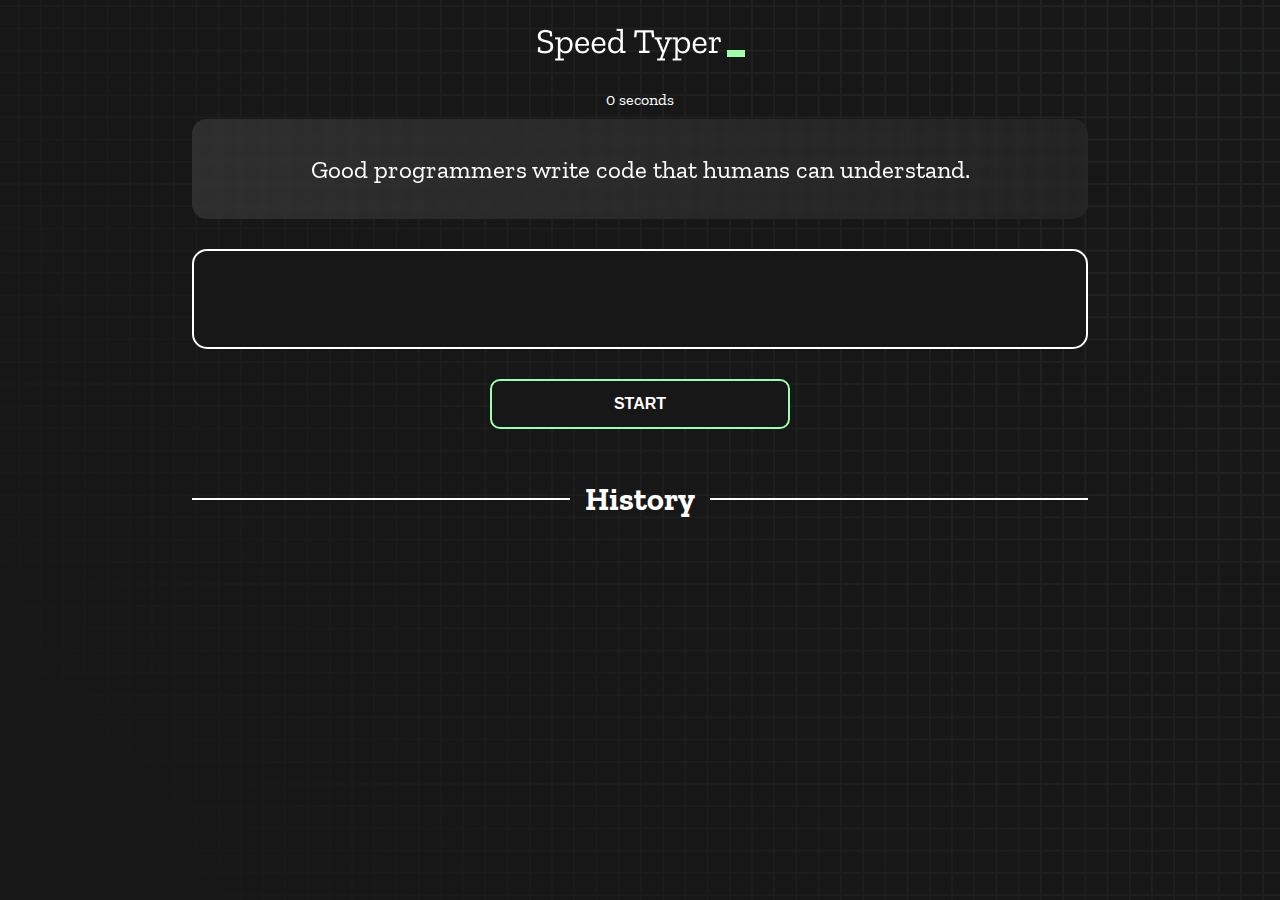
<file: index.html>
<!DOCTYPE html>
<html lang="en">
  <head>
    <meta charset="UTF-8" />
    <meta http-equiv="X-UA-Compatible" content="IE=edge" />
    <meta name="viewport" content="width=device-width, initial-scale=1.0" />
    <title>Speed Monster</title>
    <link rel="stylesheet" href="styles.css" />
    <link rel="preconnect" href="https://fonts.googleapis.com" />
    <link rel="preconnect" href="https://fonts.gstatic.com" crossorigin />
    <link href="https://fonts.googleapis.com/css2?family=Zilla+Slab:wght@300;400;500&display=swap" rel="stylesheet" />
  </head>
  <body>
    <h1 class="title"><img src="./logo.png" /></h1>
    <div id="show-time">0 seconds</div>

    <div class="box-container">
      <div id="question"></div>

      <div id="display" class="inactive"></div>

      <div class="buttons">
        <button id="start">START</button>
      </div>

      <div class="divider-container">
        <div class="line"></div>
        <h1 class="title2">History</h1>
        <div class="line"></div>
      </div>
      <div id="histories"></div>
    </div>

    <div id="countdown"></div>
    <div id="modal-background" class="hidden"></div>
    <div id="result" class="hidden"></div>
    <script src="./history.js"></script>
    <script src="./script.js"></script>
  </body>
</html>
</file>
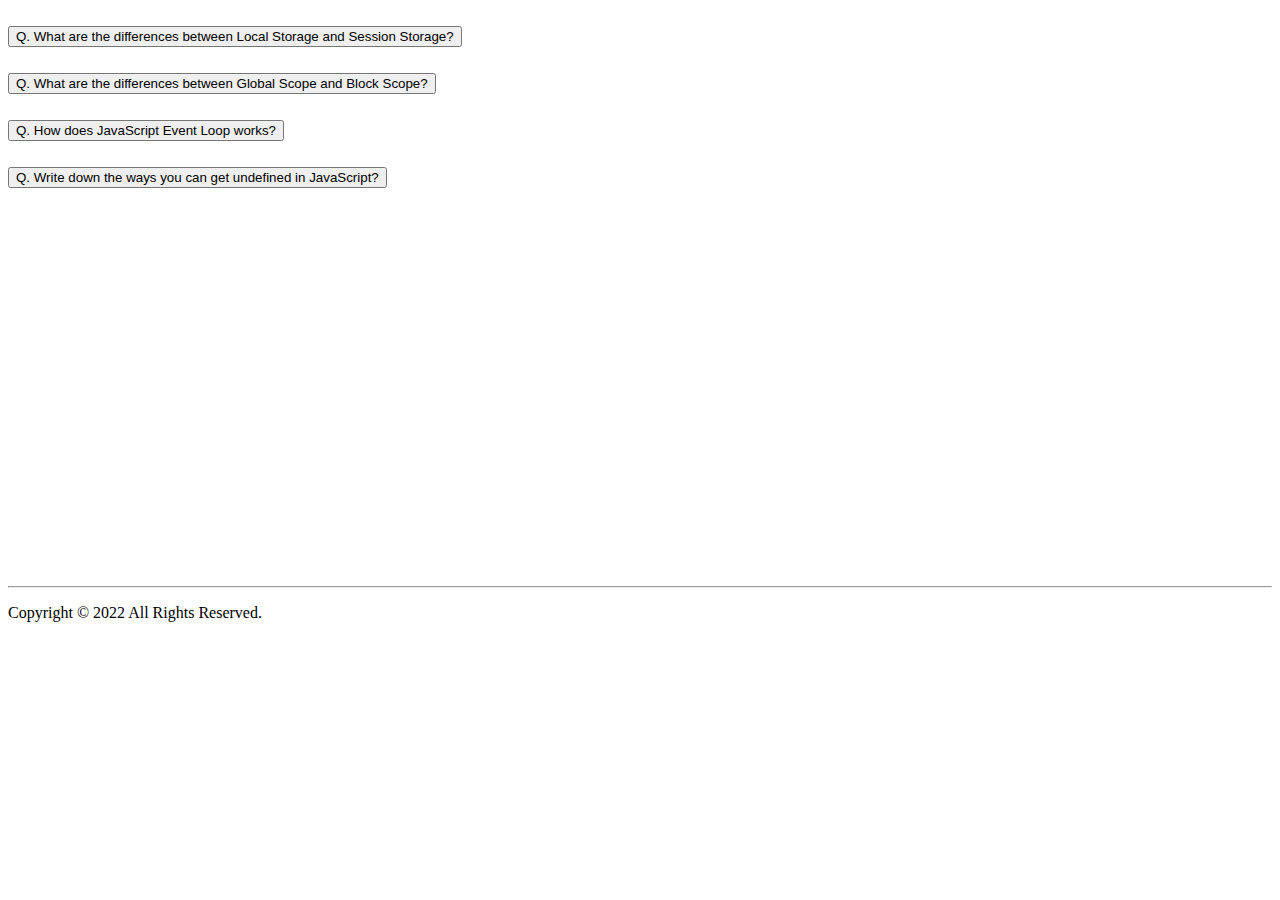
<file: blog.html>
<!DOCTYPE html>
<html lang="en">
  <head>
    <meta charset="utf-8" />
    <meta name="viewport" content="width=device-width, initial-scale=1" />
    <title>Blog</title>
    <link
      href="https://cdn.jsdelivr.net/npm/bootstrap@5.2.0/dist/css/bootstrap.min.css"
      rel="stylesheet"
      integrity="sha384-gH2yIJqKdNHPEq0n4Mqa/HGKIhSkIHeL5AyhkYV8i59U5AR6csBvApHHNl/vI1Bx"
      crossorigin="anonymous"
    />
  </head>
  <body class="bg-light">
    <!-- Main Start -->
    <main class="container" style="min-height: 62vh">
      <section class="mt-5">
        <!-- Acoordion -->
        <div class="accordion" id="blogAccoridion">
          <div class="accordion-item">
            <h2 class="accordion-header" id="headingOne">
              <button
                class="accordion-button collapsed"
                type="button"
                data-bs-toggle="collapse"
                data-bs-target="#collapseOne"
                aria-expanded="false"
                aria-controls="collapseOne"
              >
                Q. What are the differences between Local Storage and Session Storage?
              </button>
            </h2>
            <div id="collapseOne" class="accordion-collapse collapse" aria-labelledby="headingOne" data-bs-parent="#blogAccoridion">
              <div class="accordion-body">
                <!-- Answer 1 -->
              </div>
            </div>
          </div>
          <div class="accordion-item">
            <h2 class="accordion-header" id="headingTwo">
              <button
                class="accordion-button collapsed"
                type="button"
                data-bs-toggle="collapse"
                data-bs-target="#collapseTwo"
                aria-expanded="false"
                aria-controls="collapseTwo"
              >
                Q. What are the differences between Global Scope and Block Scope?
              </button>
            </h2>
            <div id="collapseTwo" class="accordion-collapse collapse" aria-labelledby="headingTwo" data-bs-parent="#blogAccoridion">
              <div class="accordion-body">
                <!-- Answer 2 -->
              </div>
            </div>
          </div>
          <div class="accordion-item">
            <h2 class="accordion-header" id="headingThree">
              <button
                class="accordion-button collapsed"
                type="button"
                data-bs-toggle="collapse"
                data-bs-target="#collapseThree"
                aria-expanded="false"
                aria-controls="collapseThree"
              >
                Q. How does JavaScript Event Loop works?
              </button>
            </h2>
            <div id="collapseThree" class="accordion-collapse collapse" aria-labelledby="headingThree" data-bs-parent="#blogAccoridion">
              <div class="accordion-body">
                <!-- Answer 3 -->
              </div>
            </div>
          </div>
          <div class="accordion-item">
            <h2 class="accordion-header" id="headingFour">
              <button
                class="accordion-button collapsed"
                type="button"
                data-bs-toggle="collapse"
                data-bs-target="#collapseFour"
                aria-expanded="false"
                aria-controls="collapseFour"
              >
                Q. Write down the ways you can get undefined in JavaScript?
              </button>
            </h2>
            <div id="collapseFour" class="accordion-collapse collapse" aria-labelledby="headingFour" data-bs-parent="#blogAccoridion">
              <div class="accordion-body">
                <!-- Answer 4 -->
              </div>
            </div>
          </div>
        </div>
      </section>
    </main>
    <!-- Main End -->

    <!-- Footer Start -->
    <footer class="mt-5 container">
      <hr class="bg-dark p-0 m-0" />
      <p class="text-center p-4">Copyright &copy; 2022 All Rights Reserved.</p>
    </footer>
    <!-- Footer End -->
    <script
      src="https://cdn.jsdelivr.net/npm/bootstrap@5.2.0/dist/js/bootstrap.bundle.min.js"
      integrity="sha384-A3rJD856KowSb7dwlZdYEkO39Gagi7vIsF0jrRAoQmDKKtQBHUuLZ9AsSv4jD4Xa"
      crossorigin="anonymous"
    ></script>
  </body>
</html>
</file>
<file: styles.css>
* {
  padding: 0;
  margin: 0;
  box-sizing: border-box;
}

body {
  background-image: url("./bg.png");
  background-size: cover;
  background-position: left top;
  font-family: "Zilla Slab", serif;
}

.box-container {
  width: 70%;
  margin: 0 auto;
}

#question {
  height: 100px;
  display: flex;
  align-items: center;
  justify-content: center;
  color: white;
  font-size: 25px;
  border-radius: 15px;
  background: rgb(255, 255, 255);
  background: linear-gradient(92.49deg,
      rgba(255, 255, 255, 0.1) 0.18%,
      rgba(255, 255, 255, 0.05) 99.85%);
  backdrop-filter: blur(5px);
  margin-bottom: 30px;
}

#display {
  height: 100px;
  display: flex;
  flex-wrap: wrap;
  align-items: center;
  padding-left: 5rem;
  color: white;
  font-size: 32px;
  background-color: #171717;
  border: 2px solid #9dffad;
  border-radius: 15px;
}

#countdown {
  position: fixed;
  height: 100vh;
  width: 100vw;
  background-color: rgba(0, 0, 0, 0.8);
  top: 0;
  left: 0;
  display: flex;
  align-items: center;
  justify-content: center;
  font-size: 3rem;
  color: white;
  display: none;
}

#result {
  position: fixed;
  top: 50%;
  left: 50%;
  transform: translate(-50%, -50%);
  height: 250px;
  width: 400px;
  background-color: #171717;
  border-radius: 15px;
  border: 2px solid #9dffad;
  color: white;
  text-align: center;
  padding: 2rem;
}

#show-time {
  text-align: center;
  color: white;
  margin: 10px 0;
}

.green {
  color: #9dffad;
}

.red {
  color: #eb6565;
}

.bold {
  font-weight: 700;
}

.inactive {
  border: 2px solid white !important;
}

.hidden {
  display: none;
}

.title {
  text-align: center;
  color: white;
  margin: 20px 0;
}

.divider-container {
  height: 80px;
  display: flex;
  justify-content: center;
  align-items: center;
  gap: 15px;
  margin: 0 auto;
}

.line {
  height: 2px;
  background: white;
  width: 100%;
}

.title2 {
  color: white;
  display: block;
}

.buttons {
  display: flex;
  justify-content: center;
  margin: 30px 0;
}

button {
  padding: 10px 20px;
  border: none;
  font-size: 16px;
  font-weight: bold;
  width: 300px;
  height: 50px;
  color: white;
  background-color: #171717;
  border-radius: 10px;
  border: 2px solid #9dffad;
  cursor: pointer;
}

#histories {
  display: grid;
  grid-template-columns: repeat(3, 1fr);
  gap: 1.5em;
}

.card {
  width: 100%;
  height: 100%;
  padding: 50px;
  display: flex;
  flex-direction: column;
  justify-content: space-evenly;
  align-items: center;
  padding: 20px 30px;
  color: white;
  border-radius: 15px;
  background: rgb(255, 255, 255);
  background: linear-gradient(92.49deg,
      rgba(255, 255, 255, 0.1) 0.18%,
      rgba(255, 255, 255, 0.05) 99.85%);
  backdrop-filter: blur(5px);
  margin-bottom: 30px;
}

#modal-background {
  background: rgb(255, 255, 255);
  background: linear-gradient(92.49deg,
      rgba(255, 255, 255, 0.1) 0.18%,
      rgba(255, 255, 255, 0.05) 99.85%);
  backdrop-filter: blur(5px);
  height: 100vh;
  width: 100%;
  position: fixed;
  top: 0;
}

@media only screen and (max-width: 700px) {
  .box-container {
    padding: 0 20px;
    width: 100%;
  }

  #histories {
    display: grid;
    grid-template-columns: repeat(1, 1fr);
  }

}
</file>
